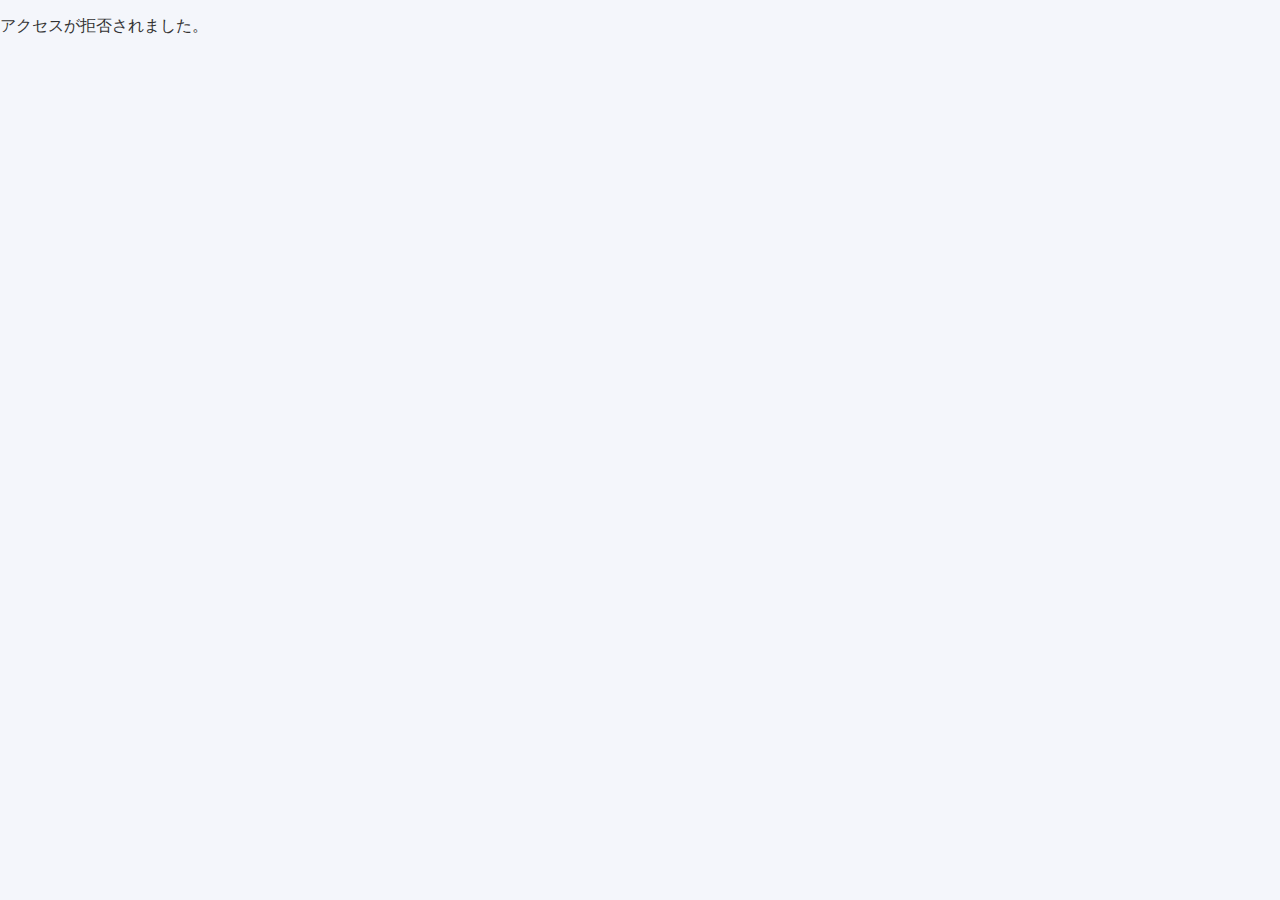
<file: index.html>
<!DOCTYPE html>
<html lang="ja">
<head>
  <meta charset="UTF-8">
  <meta name="viewport" content="width=device-width, initial-scale=1.0">
  <title>やることリスト + Googleカレンダー連携</title>
  <link rel="stylesheet" href="style.css">
</head>
<body>
  

  <!-- ここから本体アプリ（最初は隠しておく） -->
  <div class="app" id="main-app" hidden>
    <header class="app-header">
      <h1>やることリスト</h1>
      <p class="subtitle">ToDo と Googleカレンダーをまとめて管理</p>
    </header>

    <main>
      <!-- 追加エリア -->
      <section class="input-area">
        <input
          id="new-task"
          type="text"
          placeholder="例）レポートを書く、インターン調べる、洗濯する…"
        >
        <input
          id="task-date"
          type="date"
          title="日付"
        >
        <input
          id="task-start-time"
          type="time"
          title="開始時間（予定用）"
        >
        <input
          id="task-end-time"
          type="time"
          title="締切 / 終了時間"
        >
        <select id="task-type" title="タスクか予定か">
          <option value="task">タスク（締切まで）</option>
          <option value="event">予定（何時から何時まで）</option>
        </select>
        <select id="task-color" title="カラー（カレンダー色）">
          <option value="">色なし</option>
          <option value="1">青</option>
          <option value="2">緑</option>
          <option value="5">黄</option>
          <option value="11">赤</option>
        </select>
        <button id="add-btn">追加</button>
      </section>

      <!-- コントロール（フィルタ） -->
      <section class="controls">
        <span id="left-count">残り 0 件</span>
        <div class="filters">
          <button class="filter-btn active" data-filter="all">すべて</button>
          <button class="filter-btn" data-filter="active">作業中</button>
          <button class="filter-btn" data-filter="completed">完了</button>
        </div>
      </section>

      <!-- Google連携ボタン -->
      <section class="controls">
        <span>Googleカレンダー連携</span>
        <div class="filters">
          <button id="sync-to-google" class="sync-btn">タスク / 予定 → カレンダー</button>
          <button id="sync-from-google" class="sync-btn">カレンダー → タスク / 予定</button>
        </div>
        <label class="auto-sync">
          <input type="checkbox" id="auto-sync-checkbox">
          自動でカレンダーから読み込む（5分ごと）
        </label>
      </section>

      <!-- リスト表示 -->
      <section>
        <ul id="task-list" class="task-list">
          <!-- JSでここにタスクを追加する -->
        </ul>
      </section>
    </main>

    <footer class="app-footer">
      <small>※ このPCのブラウザ内に保存されます（localStorage 使用）</small>
    </footer>
  </div>

  <!-- Google Identity Services（認証用） -->
  <script src="https://accounts.google.com/gsi/client" async defer></script>
  <script src="script.js"></script>
</body>
</html>
</file>
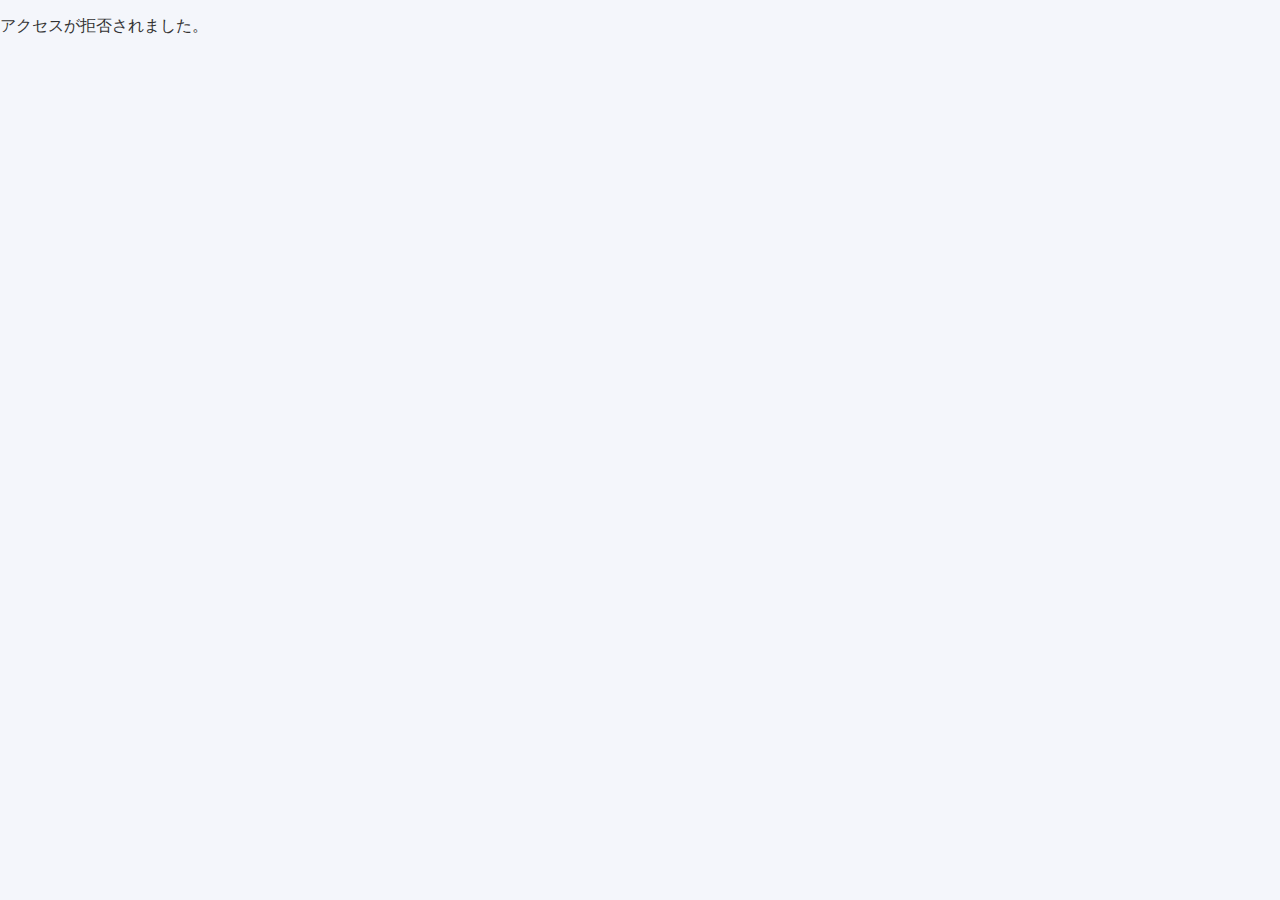
<file: admin.html>
<!DOCTYPE html>
<html lang="ja">
<head>
  <meta charset="UTF-8">
  <meta name="viewport" content="width=device-width, initial-scale=1.0">
  <title>管理者画面</title>
  <link rel="stylesheet" href="admin.css">
</head>
<body>
  <div class="admin-container">
    <h1>ユーザー管理</h1>
    <button id="logout-btn" class="logout-btn">ログアウト</button>
    <h2>登録ユーザー一覧</h2>
    <ul id="user-list"></ul>
  </div>

  <script src="admin.js"></script>
</body>
</html>
</file>
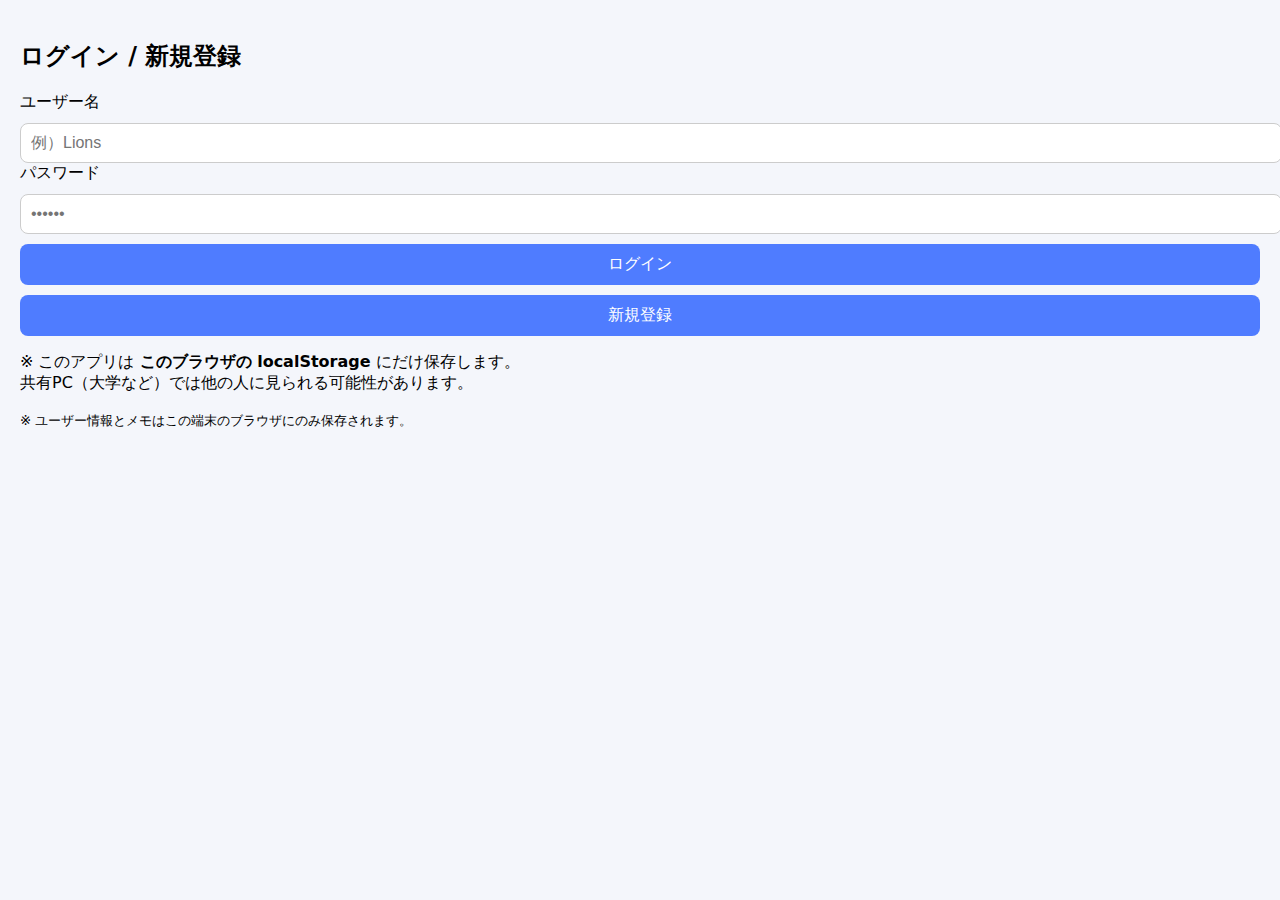
<file: memo.html>
<!DOCTYPE html>
<html lang="ja">
<head>
  <meta charset="UTF-8">
  <meta name="viewport" content="width=device-width, initial-scale=1.0">
  <title>ログイン付きメモ帳</title>
  <link rel="stylesheet" href="memo.css">
</head>
<body>
  <div class="app">

    <main>
      <!-- ログイン / 新規登録エリア -->
      <section id="auth-section" class="card">
        <h2>ログイン / 新規登録</h2>
        <div class="auth-row">
          <label>
            ユーザー名
            <input id="username" type="text" placeholder="例）Lions" autocomplete="username">
          </label>
          <label>
            パスワード
            <input id="password" type="password" placeholder="••••••" autocomplete="current-password">
          </label>
        </div>
        <div class="auth-buttons">
          <button id="login-btn">ログイン</button>
          <button id="register-btn" class="secondary">新規登録</button>
        </div>
        <p class="auth-note">
          ※ このアプリは <strong>このブラウザの localStorage</strong> にだけ保存します。<br>
          共有PC（大学など）では他の人に見られる可能性があります。
        </p>
      </section>

      <!-- メモエリア（ログイン後に表示） -->
      <section id="memo-section" class="card" hidden>
        <div class="memo-header-row">
          <div>
            <h2>メモ一覧</h2>
            <p class="logged-in-as">
              ログイン中: <span id="current-user-label"></span>
            </p>
          </div>
          <button id="logout-btn" class="danger">ログアウト</button>
        </div>

        <!-- 新規メモ入力 -->
        <div class="memo-input">
          <textarea
            id="memo-body"
            rows="4"
            placeholder="ここにメモを書いてください"
          ></textarea>
          <button id="add-memo-btn">メモを追加</button>
        </div>

        <!-- メモ一覧 -->
        <ul id="memo-list" class="memo-list">
          <!-- JSで生成 -->
        </ul>
        <!-- ここから管理者エリア（adminユーザーだけ表示） -->
      <section id="admin-section" class="card" hidden>
        <h2>管理者メニュー（ユーザー管理）</h2>
        <p class="auth-note">
          admin ユーザーとしてログイン中のみ、この一覧が表示されます。<br>
          ユーザーを削除すると、そのユーザーのメモもすべて削除されます。
        </p>
        <ul id="user-list" class="memo-list">
          <!-- JSでユーザー一覧を生成 -->
        </ul>
      </section>
      <!-- 管理者エリアここまで -->
      </section>
    </main>

    <footer class="app-footer">
      <small>※ ユーザー情報とメモはこの端末のブラウザにのみ保存されます。</small>
    </footer>
  </div>

  <script src="memo.js"></script>
</body>
</html>
</file>
<file: style.css>
* {
  box-sizing: border-box;
}

body {
  margin: 0;
  font-family: system-ui, -apple-system, BlinkMacSystemFont, "Segoe UI", sans-serif;
  background: #f4f6fb;
  color: #333;
}

.app {
  max-width: 640px;
  margin: 40px auto;
  padding: 24px 20px 32px;
  background: #fff;
  border-radius: 16px;
  box-shadow: 0 10px 30px rgba(0, 0, 0, 0.06);
}

.app-header {
  text-align: center;
  margin-bottom: 24px;
}

.app-header h1 {
  margin: 0;
  font-size: 1.8rem;
}

.subtitle {
  margin: 4px 0 0;
  font-size: 0.9rem;
  color: #777;
}

/* 入力エリア */
.input-area {
  display: flex;
  gap: 8px;
  margin-bottom: 16px;
  flex-wrap: wrap;
}

#new-task {
  flex: 1 1 180px;
  min-width: 180px;
  padding: 10px 12px;
  font-size: 0.95rem;
  border-radius: 999px;
  border: 1px solid #d0d4e4;
  outline: none;
}

#new-task:focus {
  border-color: #4f7cff;
  box-shadow: 0 0 0 2px rgba(79, 124, 255, 0.2);
}

#task-date,
#task-start-time,
#task-end-time,
#task-type,
#task-color {
  padding: 10px 12px;
  font-size: 0.9rem;
  border-radius: 999px;
  border: 1px solid #d0d4e4;
  outline: none;
  flex: 0 1 120px;
}

#task-date:focus,
#task-start-time:focus,
#task-end-time:focus,
#task-type:focus,
#task-color:focus {
  border-color: #4f7cff;
  box-shadow: 0 0 0 2px rgba(79, 124, 255, 0.2);
}

#add-btn {
  padding: 10px 18px;
  border-radius: 999px;
  border: none;
  background: #4f7cff;
  color: #fff;
  font-weight: 600;
  font-size: 0.9rem;
  cursor: pointer;
  white-space: nowrap;
}

#add-btn:hover {
  opacity: 0.9;
}

#add-btn:active {
  transform: scale(0.97);
}

/* コントロール */
.controls {
  display: flex;
  justify-content: space-between;
  align-items: center;
  margin-bottom: 12px;
  font-size: 0.85rem;
  color: #555;
  flex-wrap: wrap;
  gap: 8px;
}

.filters {
  display: flex;
  gap: 6px;
}

.filter-btn {
  border-radius: 999px;
  border: 1px solid #d0d4e4;
  padding: 4px 10px;
  background: #fff;
  font-size: 0.8rem;
  cursor: pointer;
}

.filter-btn.active {
  background: #4f7cff;
  color: #fff;
  border-color: #4f7cff;
}

/* Google連携ボタン */
.sync-btn {
  border-radius: 999px;
  border: 1px solid #4f7cff;
  padding: 4px 10px;
  background: #e9efff;
  font-size: 0.8rem;
  cursor: pointer;
}

.sync-btn:hover {
  background: #d4e0ff;
}

/* タスクリスト */
.task-list {
  list-style: none;
  padding: 0;
  margin: 0;
}

.section-header {
  padding: 6px 8px;
  font-size: 0.8rem;
  font-weight: 600;
  color: #555;
  background: #f5f7ff;
  border-radius: 6px;
  margin-top: 8px;
  margin-bottom: 4px;
}

.task-item {
  display: flex;
  align-items: flex-start;
  gap: 8px;
  padding: 10px 8px;
  border-bottom: 1px solid #f0f2f8;
  border-left: 4px solid transparent;
}

.task-item:last-child {
  border-bottom: none;
}

.task-item.overdue:not(.completed) {
  border-left-color: #ff7676;
}

.task-checkbox {
  width: 18px;
  height: 18px;
  margin-top: 2px;
}

.task-text {
  flex: 1;
  font-size: 0.95rem;
  word-break: break-word;
}

.task-text.completed {
  text-decoration: line-through;
  color: #999;
}

.task-meta {
  font-size: 0.7rem;
  color: #aaa;
  margin-top: 2px;
}

.task-right {
  display: flex;
  flex-direction: column;
  align-items: flex-end;
  gap: 2px;
}

/* ボタン */
.icon-btn {
  border: none;
  background: transparent;
  cursor: pointer;
  font-size: 0.8rem;
  color: #999;
  padding: 4px;
}

.icon-btn:hover {
  color: #e05555;
}

/* カラーラベル */
.task-color-label {
  font-size: 0.7rem;
  padding: 2px 6px;
  border-radius: 999px;
  background: #eef0ff;
  color: #555;
}

/* スマホ用 */
@media (max-width: 480px) {
  .app {
    margin: 16px;
    padding: 16px;
  }

  .input-area {
    flex-direction: column;
  }

  #new-task,
  #task-date,
  #task-start-time,
  #task-end-time,
  #task-type,
  #task-color,
  #add-btn {
    width: 100%;
  }

  .task-item {
    align-items: flex-start;
  }

  .task-right {
    flex-direction: row;
    align-items: center;
    gap: 4px;
  }
}

.app-footer {
  margin-top: 20px;
  text-align: center;
  font-size: 0.75rem;
  color: #aaa;
}
.auto-sync {
  display: flex;
  align-items: center;
  gap: 4px;
  font-size: 0.8rem;
  color: #666;
}
.auto-sync input {
  width: 14px;
  height: 14px;
}

@media (max-width: 600px) {
  body {
    font-size: 14px;
  }

  .app-header h1 {
    font-size: 1.4rem;   /* ← だいぶ小さくする */
  }

  .subtitle {
    font-size: 0.8rem;
  }

  input,
  button {
    font-size: 14px;
    padding: 8px;
  }

  .task-item {
    padding: 6px 10px;
  }

  input[type="date"],
  input[type="time"] {
    font-size: 14px;
  }
}
</file>
<file: admin.css>
* {
  box-sizing: border-box;
}

body {
  font-family: system-ui, -apple-system, BlinkMacSystemFont, "Segoe UI", sans-serif;
  background: #f4f6fb;
  color: #333;
  margin: 0;
  padding: 20px;
}

.admin-container {
  max-width: 600px;
  margin: auto;
  padding: 20px;
  background: #fff;
  border-radius: 12px;
  box-shadow: 0 10px 20px rgba(0, 0, 0, 0.1);
}

h1 {
  text-align: center;
}

.logout-btn {
  background-color: #e05555;
  color: #fff;
  padding: 10px 15px;
  border-radius: 8px;
  border: none;
  cursor: pointer;
  font-size: 0.9rem;
}

.logout-btn:hover {
  opacity: 0.8;
}

#user-list {
  list-style: none;
  padding: 0;
  margin-top: 20px;
}

#user-list li {
  display: flex;
  justify-content: space-between;
  align-items: center;
  padding: 10px;
  margin: 5px 0;
  background: #eef0ff;
  border-radius: 8px;
}

#user-list button {
  padding: 6px 12px;
  background-color: #ff7676;
  color: white;
  border: none;
  border-radius: 8px;
  cursor: pointer;
}

#user-list button:hover {
  opacity: 0.8;
}
</file>
<file: memo.css>
body {
  font-family: system-ui;
  background: #f4f6fb;
  margin: 0;
  padding: 20px;
}

.login-container,
.memo-app {
  max-width: 600px;
  margin: auto;
  background: #fff;
  padding: 20px;
  border-radius: 12px;
  box-shadow: 0 5px 20px rgba(0,0,0,0.1);
}

input, textarea, button {
  width: 100%;
  margin-top: 10px;
  padding: 10px;
  font-size: 1rem;
  border-radius: 8px;
  border: 1px solid #ccc;
}

textarea {
  height: 120px;
  resize: vertical;
}

button {
  background: #4f7cff;
  color: white;
  border: none;
  cursor: pointer;
}

button.logout {
  background: #e05555;
}

ul {
  list-style: none;
  padding: 0;
}

li {
  background: #eef1ff;
  padding: 10px;
  border-radius: 8px;
  margin: 8px 0;
}
</file>
